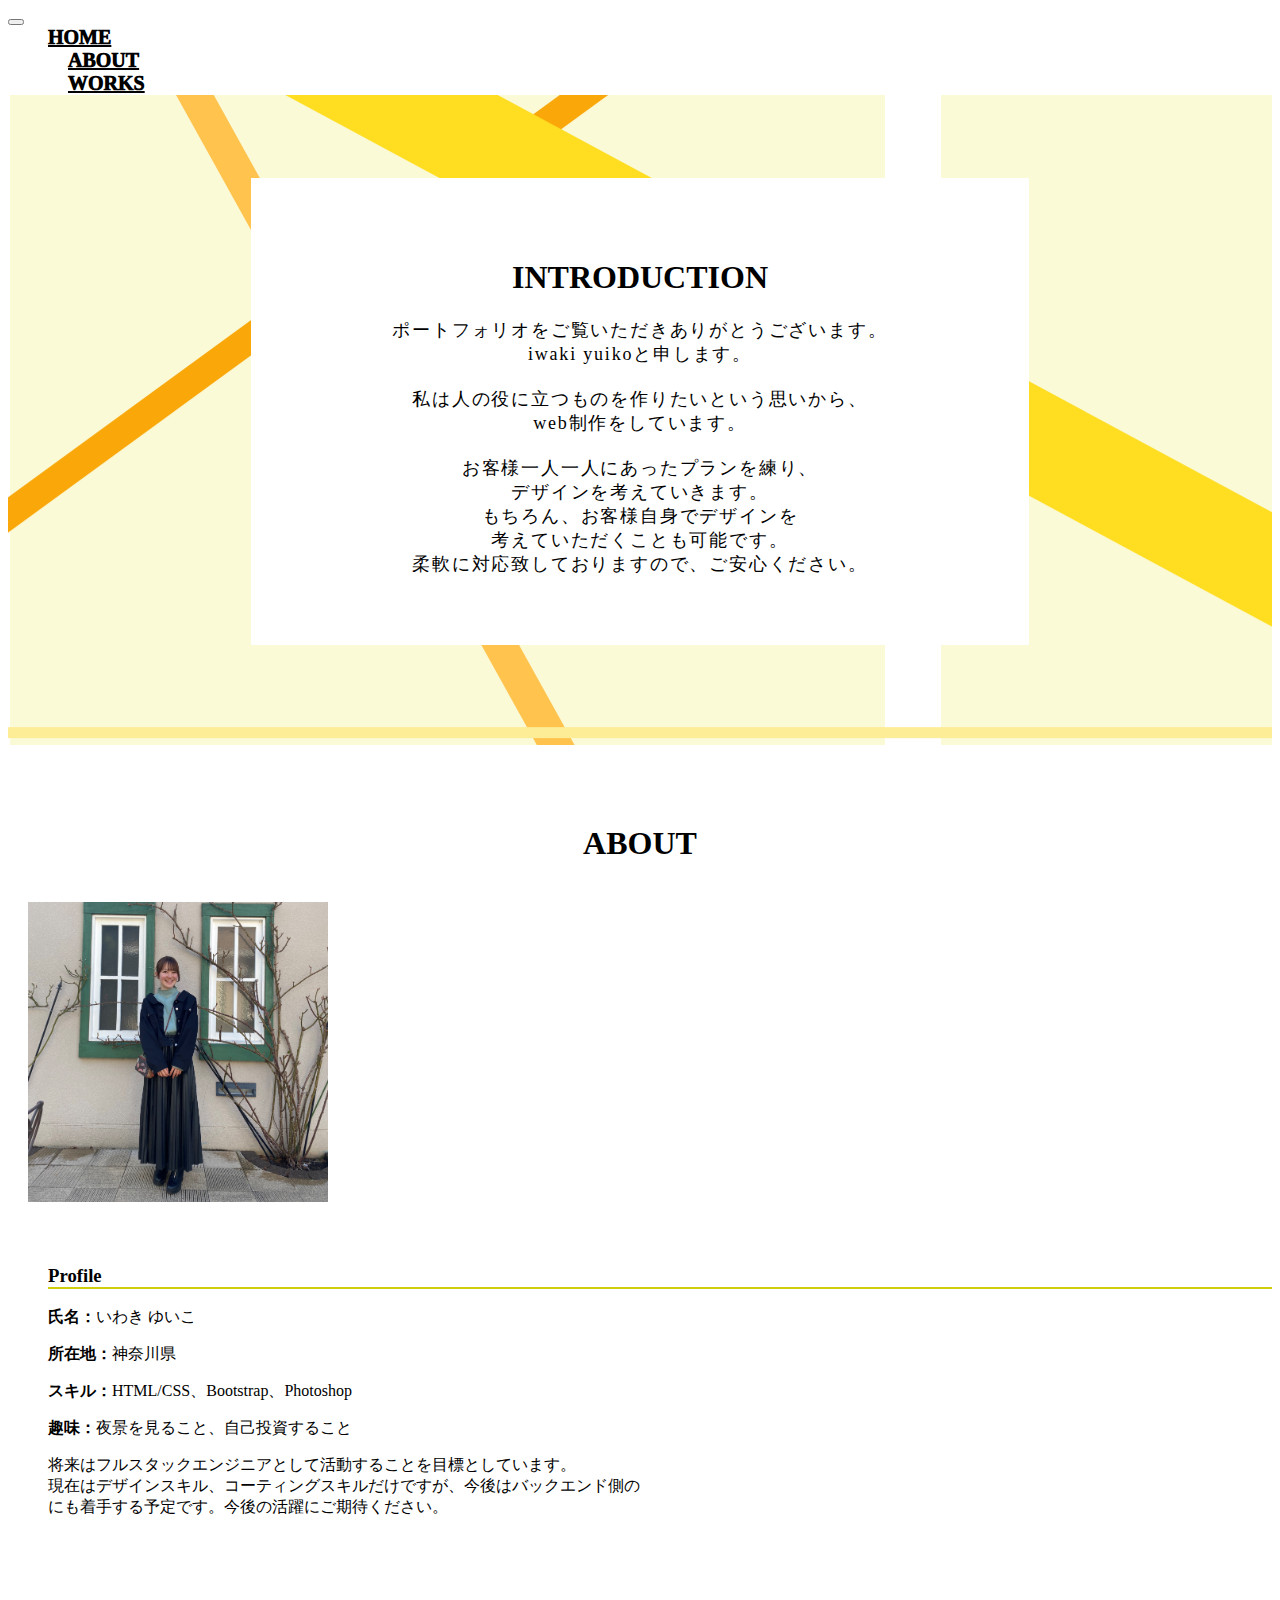
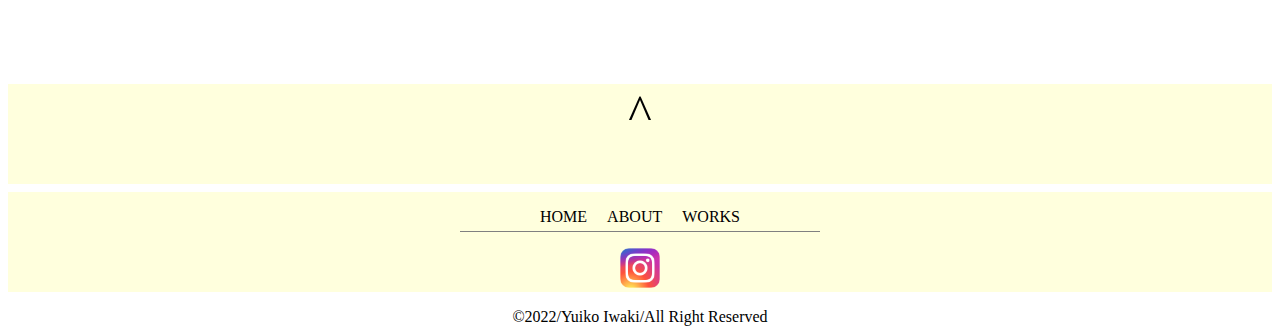
<file: about.html>
<!DOCTYPE html>
<html lang="ja
">
<head>
    <meta charset="UTF-8">
    <meta http-equiv="X-UA-Compatible" content="IE=edge">
    <meta name="viewport" content="width=device-width, initial-scale=1.0">
    <link href="https://cdn.jsdelivr.net/npm/bootstrap@5.0.2/dist/css/bootstrap.min.css" rel="stylesheet" integrity="sha384-EVSTQN3/azprG1Anm3QDgpJLIm9Nao0Yz1ztcQTwFspd3yD65VohhpuuCOmLASjC" crossorigin="anonymous">
    <script src="https://cdn.jsdelivr.net/npm/bootstrap@5.0.2/dist/js/bootstrap.bundle.min.js" integrity="sha384-MrcW6ZMFYlzcLA8Nl+NtUVF0sA7MsXsP1UyJoMp4YLEuNSfAP+JcXn/tWtIaxVXM" crossorigin="anonymous"></script>
    <link rel="stylesheet" href="stylesheet.css">
    <title>mysite</title>
</head>
<body>
    <header id="home" class="header">
        <div class="container">
          <nav class="navbar navbar-expand-sm navbar-light bg-white">
              <div class="container-fluid">
                <a class="navbar-brand" href="#"></a>
                <button class="navbar-toggler" type="button" data-bs-toggle="collapse" data-bs-target="#navbarNav" aria-controls="navbarNav" aria-expanded="false" aria-label="Toggle navigation">
                  <span class="navbar-toggler-icon"></span>
                </button>
                <div class="collapse navbar-collapse" id="navbarNav">
                  <ul class="navbar-nav">
                    <li class="nav-item">
                      <a class="nav-link" href="index.html">HOME</a>
                    </li>
                    <li class="nav-item">
                      <a class="nav-link" href="about.html">ABOUT</a>
                    </li>
                    <li class="nav-item">
                      <a class="nav-link" href="index.html#works">WORKS</a>
                    </li>
                  </ul>
                </div>
              </div>
            </nav>
          </div>
      </header>
      <main class="main2">
        <div class="concept">
          <div class="container">
            <div class="box">
              <h1 class="font_change">INTRODUCTION</h1>
              <hp class="font">
                ポートフォリオをご覧いただきありがとうございます。<br>
                iwaki yuikoと申します。<br><br>
                私は人の役に立つものを作りたいという思いから、<br>
                web制作をしています。<br><br>
                お客様一人一人にあったプランを練り、<br>
                デザインを考えていきます。<br>
                もちろん、お客様自身でデザインを<br>
                考えていただくことも可能です。<br>
                柔軟に対応致しておりますので、ご安心ください。<br><br> 
              </p>
            </div>
          </div>
        </div>
        <div class="container">
          <h1 class="font_change title">ABOUT</h1>
          <div class="row">
            <img class="myphoto col-sm-5" src="views/my11.JPG" alt="">
            <div class="about_text col-sm-7">
              <ul>
                <li>
                  <h3>Profile</h3>
                  <p><span>氏名：</span>いわき ゆいこ</p>
                  <p><span>所在地：</span>神奈川県</p>
                  <p><span>スキル：</span>HTML/CSS、Bootstrap、Photoshop</p>
                  <p><span>趣味：</span>夜景を見ること、自己投資すること</p>
                  <p>
                    将来はフルスタックエンジニアとして活動することを目標としています。<br>
                    現在はデザインスキル、コーティングスキルだけですが、今後はバックエンド側の<br>
                    にも着手する予定です。今後の活躍にご期待ください。
                  </p>
                </li>
              </ul>
            </div>
          </div>
        </div>
      </main>
      <footer class="footer">
        <a href="#home"><p class="weight">^</p></a>
        <div class="footer-nav">
          <ul>
            <li>
              <a href="index.html">HOME</a>
            </li>
            <li class="nav-item">
              <a href="about.html">ABOUT</a>
            </li>
            <li class="nav-item">
              <a href="index.html #works">WORKS</a>
            </li>
          </ul>
        </div>
        <div class="logo">
          <a href="https://www.instagram.com/yuiyui__72/" target="_blank"><img src="views/instagram.png" alt=""></a>
        </div>
        <p>©2022/Yuiko Iwaki/All Right Reserved</p>
      </footer>
</body>
</html>
</file>
<file: stylesheet.css>
@charset "utf-8";
/*共通要素*/
.font_change{
    font-family: serif;
}
.font_weight{
    letter-spacing: 0.2em;
}
li{
    list-style: none;
}
span{
    font-weight: bold;
}


/*ヘッダー*/
.header{
    width: 100%;
    background-color: #fff;
    position: fixed;
}
.navbar-nav{
    position: relative;
    margin: 0 0 0 auto;

}
.navbar-nav li+li{
    margin-left: 20px;
}
.navbar li a{
    font-weight: 1000;
    font-size: 20px;
    font-family: serif;
}
/*メイン*/
main{
    padding: 50px 0 0 0;
}
.mainvisual{
    width: 100%;
}
.mainvisual img{
    width: 100%;
    height: auto;
}

/*concept*/
.concept{
    padding: 100px 0 100px 0;
    background-image: url(views/background.png);
    background-color: #fff;
}
.box{
    width: 60%;
    padding: 30px 10px;
    margin: 0 auto;
    background-color: #fff;
    text-align: center;
}
.box h1{
    padding: 20px;
}
.font{
    font-size: 18px;  
    letter-spacing:0.1em ;  
}

/*works*/
.layout .work ul img{
    margin-bottom: 8px;
}
.layout{
    padding: 100px 0 80px 0;
    background-color: rgb(253, 253, 245);
}
.work img{
    width: 100%;
}
.work li{
    margin: 20px 0
}



/*フッター*/
.footer{
    width: 100%;
    height: 100px;
    text-align: center;
    background-color: rgb(255, 255, 221);
}
.footer-nav{
    background-color: rgb(255, 255, 221);
}
.footer .weight{
    font-size: 50px;
}
.nav-link{
    color: black;
}
.footer ul{
    text-align: center;
    display: inline-flex;
    border-bottom:1px solid gray ;
    padding: 0 80px 5px 80px ;
}
.footer ul li+li{
    margin-left: 20px;
}
.footer .logo img{
    width: 40px;
    height: auto;
}
.footer .logo{
    background-color: rgb(255, 255, 221);
    margin-bottom: 10px;
}
.footer a{
    color: black;
    text-decoration: none;
}
/*about.html*/
/*concept*/
.concept{
    padding: 100px 0 100px 0;
    background-image: url(views/background.png);
    background-color: #fff;
}
.box{
    width: 60%;
    padding: 30px 10px;
    margin: 0 auto;
    background-color: #fff;
    text-align: center;
}
.box h1{
    padding: 20px;
}
.font{
    font-size: 18px;  
    letter-spacing:0.1em ;  
}
.main2{
    width: 100%;
    height: auto;
    padding: 70px 0 100px 0;
}
.container2{
    width: 900px;
    margin: 0 auto;
}
.main2 .container .title{
    text-align: center;
    margin: 50px 0 -20px 0;

}
.main2 .font_change{
    padding: 30px 0 0 0;
}
.main2 h3{
    border-bottom: 2px solid rgb(206, 206, 15);
}
.row{
    padding: 40px 0 0 0;
}
.myphoto{
    padding: 20px;
    width: 300px;
    height: 300px;
    margin: 0 auto;
}
.skill{
    display: flex;
}
.skill li+li{
    margin: 0 0 0 20px;
}
.skill li{
    text-align: center;
}
.skill .logo{
    width: 80px;
    height: auto;
}
.about_text{
    padding-top: 20px;
}


@media screen and (max-width: 480px) {
	/* 480px以下に適用されるCSS（スマホ用） */
    h2{
        font-size: medium;
        margin: -70px 0 0 0;
    }
    h4{
        font-size: small;
        margin: -30px 0 0 0;
    }
    p{
        font-size: x-small;
    }
    h5{
        font-size: small;
    }
    .row{
        margin: -30px 0 0 0;
    }
    .work li{
        text-align: center;
    }
    .work .btn{
        font-size: x-small;
    }
    .work img{
        width: 80%;
        height: auto;
    }
    .concept{
        padding: 50px 0;
    }
    .concept .container .box{
        width:340px;
        height: auto;
    }
    .main2 .font{
    font-size: small;
    }
}
</file>
